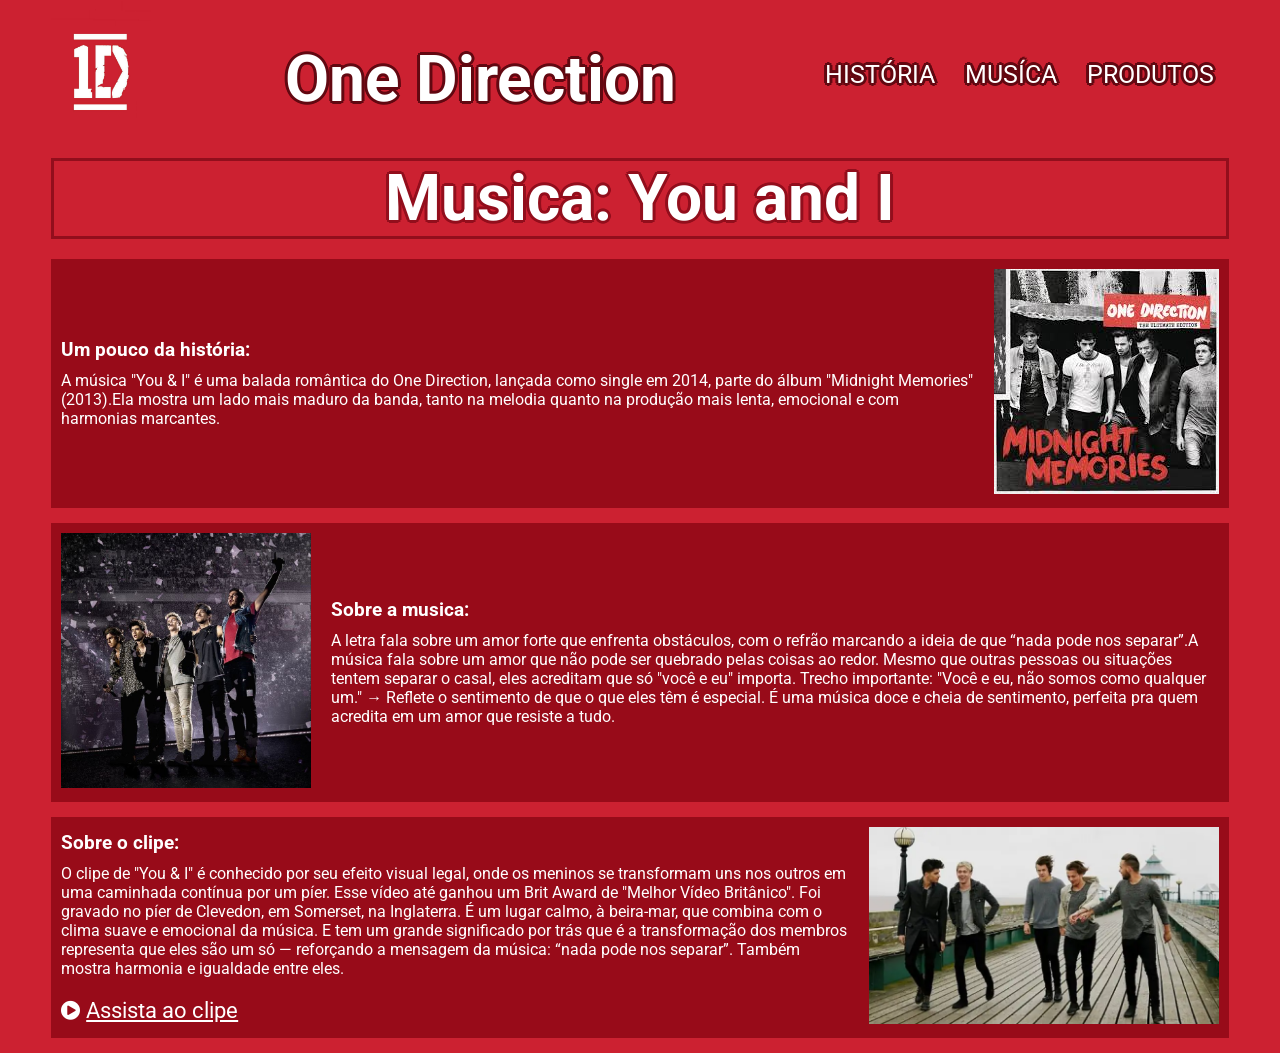
<file: item.html>
<!DOCTYPE html>
<html lang="en">

<head>
    <meta charset="UTF-8">
    <meta name="viewport" content="width=device-width, initial-scale=1.0">
    <link rel="stylesheet" href="https://cdnjs.cloudflare.com/ajax/libs/font-awesome/4.7.0/css/font-awesome.min.css">
    <title>Site do One Direction</title>
    <link rel="stylesheet" href="item.css">
</head>

<body>
    <div class="container">

        <nav>

            <div>
                <a href="index.html">
                    <img src="img/logo2.jpg" alt="logo1d" class="logo"></a>
            </div>

            <div class="titulo">
                <h1>One Direction</h1>
            </div>

            <div>
                <ul>
                    <li><a href="index.html">HISTÓRIA</a></li>
                    <li><a href="item.html">MUSÍCA</a></li>
                    <li><a href="venda.html">PRODUTOS</a></li>
                </ul>
            </div>

        </nav>

        <section>

            <div>

                <div class="titulo">
                    <h3>Musica: You and I</h3>
                </div>

                <div class="historia-clipe">

                    <div>
                        <h3>Um pouco da história:</h3>

                        <p>A música "You & I" é uma balada romântica do One Direction, lançada como single em 2014,
                            parte do álbum "Midnight Memories" (2013).Ela mostra um lado mais maduro da banda, tanto na
                            melodia quanto na produção mais lenta, emocional e com harmonias marcantes.</p>
                    </div>

                    <div>
                        <img src="img/you-and-i.jfif" alt="imgmusica">
                    </div>
                </div>

                <div class="performece">

                    <div>
                        <img src="img/performece.jpg" alt="imgshow">
                    </div>

                    <div>
                        <h3>Sobre a musica:</h3>

                        <p>A letra fala sobre um amor forte que enfrenta obstáculos, com o refrão marcando a ideia de
                            que
                            “nada pode nos separar”.A música fala sobre um amor que não pode ser quebrado pelas coisas
                            ao
                            redor. Mesmo que outras pessoas ou situações tentem separar o casal, eles acreditam que só
                            "você
                            e eu" importa. Trecho importante: "Você e eu, não somos como qualquer um."
                            → Reflete o sentimento de que o que eles têm é especial.
                            É uma música doce e cheia de sentimento, perfeita pra quem acredita em um amor que resiste a
                            tudo.</p>
                    </div>
                </div>

                <div class="clipe">
                    <div>
                        <h3>Sobre o clipe:</h3>

                        <p>O clipe de "You & I" é conhecido por seu efeito visual legal, onde os meninos se transformam
                            uns
                            nos outros em uma caminhada contínua por um píer.

                            Esse vídeo até ganhou um Brit Award de "Melhor Vídeo Britânico".
                            Foi gravado no píer de Clevedon, em Somerset, na Inglaterra. É um lugar calmo, à beira-mar,
                            que
                            combina com o clima suave e emocional da música.
                            E tem um grande significado por trás que é a transformação dos membros representa que eles
                            são
                            um só — reforçando a mensagem da música: “nada pode nos separar”. Também mostra harmonia e
                            igualdade entre eles.</p>

                        <div>
                            <button>
                                <i class="fa fa-play-circle">
                                    <a href="https://www.youtube.com/watch?v=_kqQDCxRCzM" class="link">Assista ao
                                        clipe</a>
                                </i>
                            </button>
                        </div>
                    </div>

                    <div>
                        <img src="img/clipe.webp" alt="imgclipe">
                    </div>

                </div>

            </div>
        </section>
    </div>

</body>

</html>
</file>
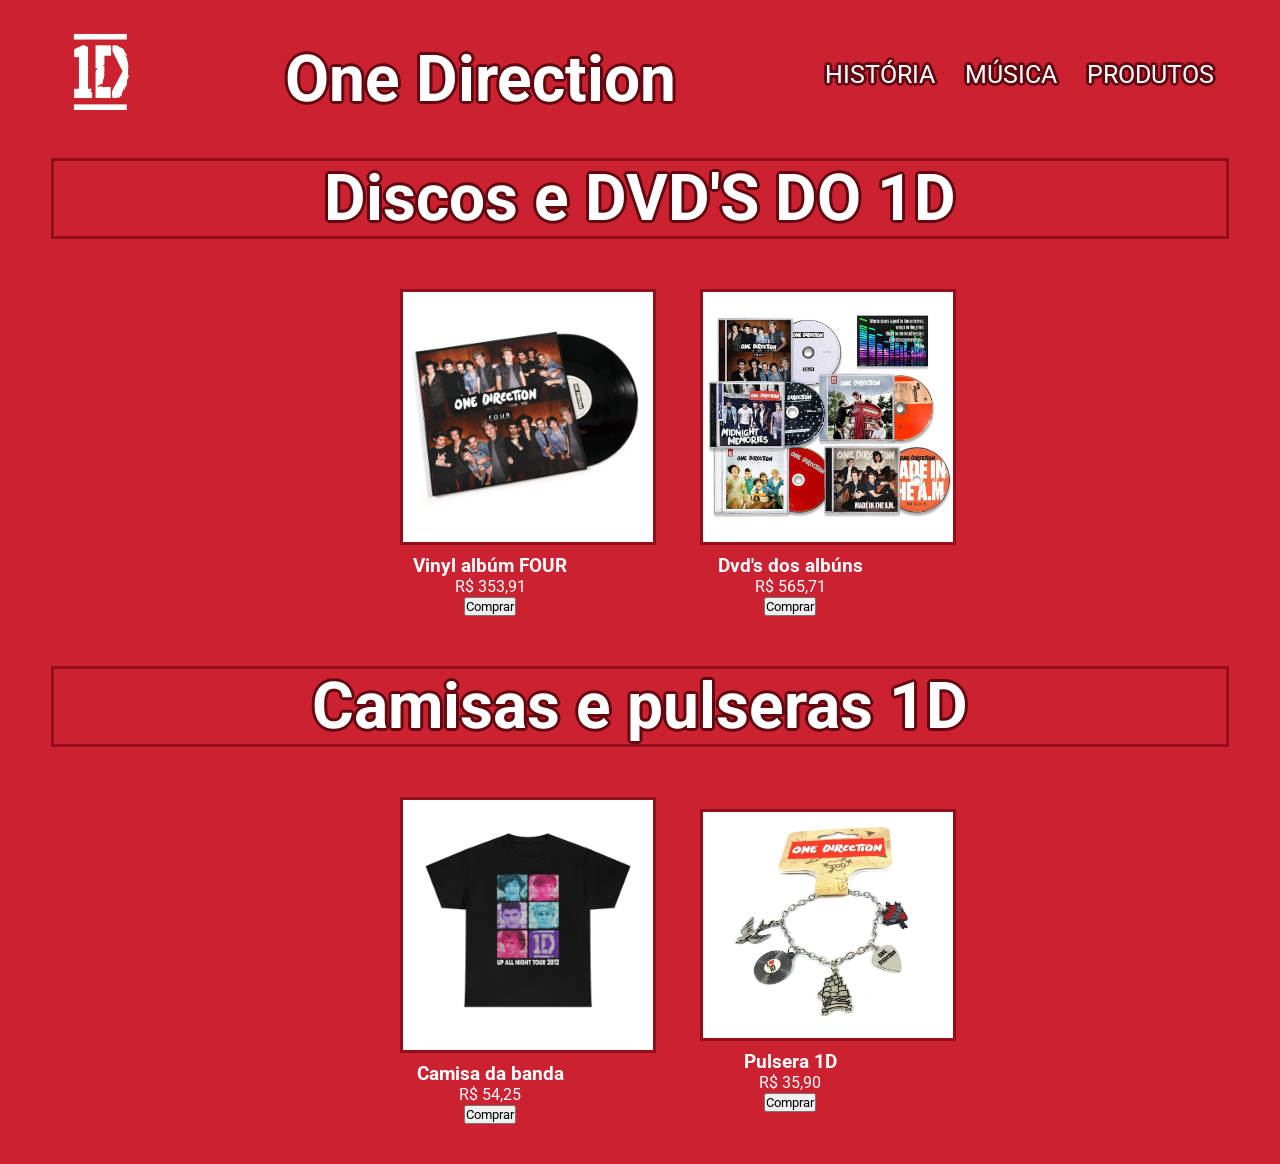
<file: venda.html>
<!DOCTYPE html>
<html lang="en">

<head>
    <meta charset="UTF-8">
    <meta name="viewport" content="width=device-width, initial-scale=1.0">
    <title>Site do One Direction</title>
    <link rel="stylesheet" href="venda.css">
</head>

<body>
    <div class="container">
        <nav>

            <div>
                <a href="index.html">
                    <img src="img/logo2.jpg" alt="logo1d" class="logo"></a>
            </div>

            <div class="titulo">
                <h1>One Direction</h1>
            </div>

            <div>
                <ul>
                    <li><a href="index.html">HISTÓRIA</a></li>
                    <li><a href="item.html">MÚSICA</a></li>
                    <li><a href="venda.html">PRODUTOS</a></li>
                </ul>
            </div>

        </nav>

        <section>



            <div class="titulo">
                <h3> Discos e DVD'S DO 1D </h3>
            </div>

            <div class="dvd">

                <div class="item-compra ">

                    <div class="card">
                        <img src="img/vinyl.webp" alt="Produto" class="imagemresumo borda">
                        <h3>Vinyl albúm FOUR</h3>
                        <p>R$ 353,91</p>
                        <button>Comprar</button>
                    </div>
                </div>



                <div class="item-compra ">
                    <div class="card">
                        <img src="img/dvd.jpg" alt="Produto" class="imagemresumo borda">
                        <h3>Dvd's dos albúns</h3>
                        <p>R$ 565,71</p>
                        <button>Comprar</button>
                    </div>
                </div>
            </div>

            <div class="titulo">
                <h3>Camisas e pulseras 1D </h3>
            </div>

            <div class="dvd">

                <div class="item-compra ">
                    <div class="card">
                        <img src="img/camisas.jpg" alt="Produto" class="imagemresumo borda">
                        <h3>Camisa da banda</h3>
                        <p>R$ 54,25</p>
                        <button>Comprar</button>
                    </div>
                </div>

                <div class="item-compra ">
                    <div class="card">
                        <img src="img/pulsera.jpg" alt="Produto" class="imagemresumo borda">
                        <h3>Pulsera 1D</h3>
                        <p>R$ 35,90</p>
                        <button>Comprar</button>
                    </div>
                </div>
            </div>

    </div>
    </section>
    </div>

</body>

</html>
</file>
<file: item.css>
@import url('https://fonts.googleapis.com/css2?family=National+Park:wght@200..800&family=Roboto:ital,wght@0,100..900;1,100..900&display=swap');
*{
    font-family:Roboto;
    margin: 0;
    padding: 0;
}


.container{
    max-width: 1400px;
    margin: 0 auto;
    padding: 0 4%;
}

body{
    margin: 0 auto;
    background-color:#CC2131;
    color: white;
    display: flex;
}

nav{
    display: flex;
    justify-content: space-between;
    align-items: center;
    padding-top: 1px;
    padding-bottom: 0%;
    z-index: 99;
}

nav ul{
    list-style: none;
    display: flex;
    text-shadow: 3px 0 #620811,
    -3px 0 #620811,
     0 3px #620811,
     0 -3px #620811,
     2px 2px #620811,
     -2px -2px #620811,
     2px -2px #620811,
     -2px 2px #620811;
}

nav ul li{
    padding: 0 15px;
    font-size: 25px;
}

nav ul li a{
    color: white;
    text-decoration: none;
}

nav ul li a:hover{
    color:red;
}

.logo{
    max-width: 100px;
}

.titulo h1{
    text-align: center;
    font-size: 4rem;
    margin-top: 10px;
    text-shadow: 3px 0 #620811,
                -3px 0 #620811,
                 0 3px #620811,
                 0 -3px #620811,
                 2px 2px #620811,
                 -2px -2px #620811,
                 2px -2px #620811,
                 -2px 2px #620811;
}

.titulo h3{
    text-align: center;
    font-size: 4rem;
    border: 3px #920e1c solid;
 
    margin-bottom: 20px;
    margin-top: 10px;
    text-shadow: 3px 0 #920e1c,
                -3px 0 #920e1c,
                 0 3px #920e1c,
                 0 -3px #920e1c,
                 2px 2px #920e1c,
                 -2px -2px #920e1c,
                 2px -2px #920e1c,
                 -2px 2px #920e1c;
}

.historia-clipe{
    background-color: #980b19;
    display: flex;
    margin-bottom: 15px;
    justify-content: center;
    align-items: center;
}

.historia-clipe p{
    margin: 10px;
    justify-content: center;
}

.historia-clipe h3{
    margin: 10px;
}

.historia-clipe img{
    margin: 10px; 
    margin-bottom: 10px;  
    max-width: 250px;
}

.performece{
    background-color: #980b19;
    display: flex;
    margin-bottom: 15px;
    justify-content: center;
    align-items: center;
}

.performece p{
    margin: 10px;
    justify-content: center;
}

.performece h3{
    margin: 10px;
}

.performece img{
    margin: 10px; 
    margin-bottom: 10px;  
    max-width: 250px;
}


.clipe div button{
    font-size: 22px;
    color: white;
    border: none;
    background-color: transparent;
    margin-right: 30px;
    font-weight: 300;
    margin: 10px;
}

.clipe div button a{
    font-size: 22px;
    color: white;
}

.clipe{
    background-color: #980b19;
    display: flex;
    margin-bottom: 15px;
    justify-content: center;
    align-items: center;
}

.clipe p{
    margin: 10px;
    justify-content: center;
}

.clipe h3{
    margin: 10px;
}

.clipe img{
    margin: 10px; 
    margin-bottom: 10px;  
    max-width: 350px;
}
</file>
<file: venda.css>
@import url('https://fonts.googleapis.com/css2?family=National+Park:wght@200..800&family=Roboto:ital,wght@0,100..900;1,100..900&display=swap');
*{
    font-family:Roboto;
    margin: 0;
    padding: 0;
}


.container{
   
    margin: 0 auto;
    padding: 0 4%;
}

body{
    margin: 0 auto;
    background-color:#CC2131;
    color: white;
    
}

nav{
    display: flex;
    justify-content: space-between;
    align-items: center;
    padding-top: 1px;
    padding-bottom: 0%;
    z-index: 99;
}

nav ul{
    list-style: none;
    display: flex;
    text-shadow: 3px 0 #620811,
    -3px 0 #620811,
     0 3px #620811,
     0 -3px #620811,
     2px 2px #620811,
     -2px -2px #620811,
     2px -2px #620811,
     -2px 2px #620811;
}

nav ul li{
    padding: 0 15px;
    font-size: 25px;
}

nav ul li a{
    color: white;
    text-decoration: none;
}

nav ul li a:hover{
    color:red;
}

.logo{
    max-width: 100px;
}

.titulo h1{
    text-align: center;
    font-size: 4rem;
    margin-top: 10px;
    text-shadow: 3px 0 #620811,
                -3px 0 #620811,
                 0 3px #620811,
                 0 -3px #620811,
                 2px 2px #620811,
                 -2px -2px #620811,
                 2px -2px #620811,
                 -2px 2px #620811;
}

.titulo h3{
    text-align: center;
    font-size: 4rem;
    border: 3px #920e1c solid;
    margin-top: 10px;
    text-shadow: 3px 0 #620811,
                -3px 0 #620811,
                 0 3px #620811,
                 0 -3px #620811,
                 2px 2px #620811,
                 -2px -2px #620811,
                 2px -2px #620811,
                 -2px 2px #620811;
}


.item-compra{
    display: flex;
    margin: 20px;
    padding: 20px 30px;
    justify-content: space-between; 
    flex-wrap: wrap;
    text-align: center;
}

.item-compra img{
    margin: 10px; 
    margin-bottom: 10px;  
    max-width: 250px;
    display: flex;
    border: 3px #920e1c solid;
}

.card{
    width: 200px;
}

.dvd{
    display: flex;
    align-items: center;
    justify-content: center;
}
</file>
